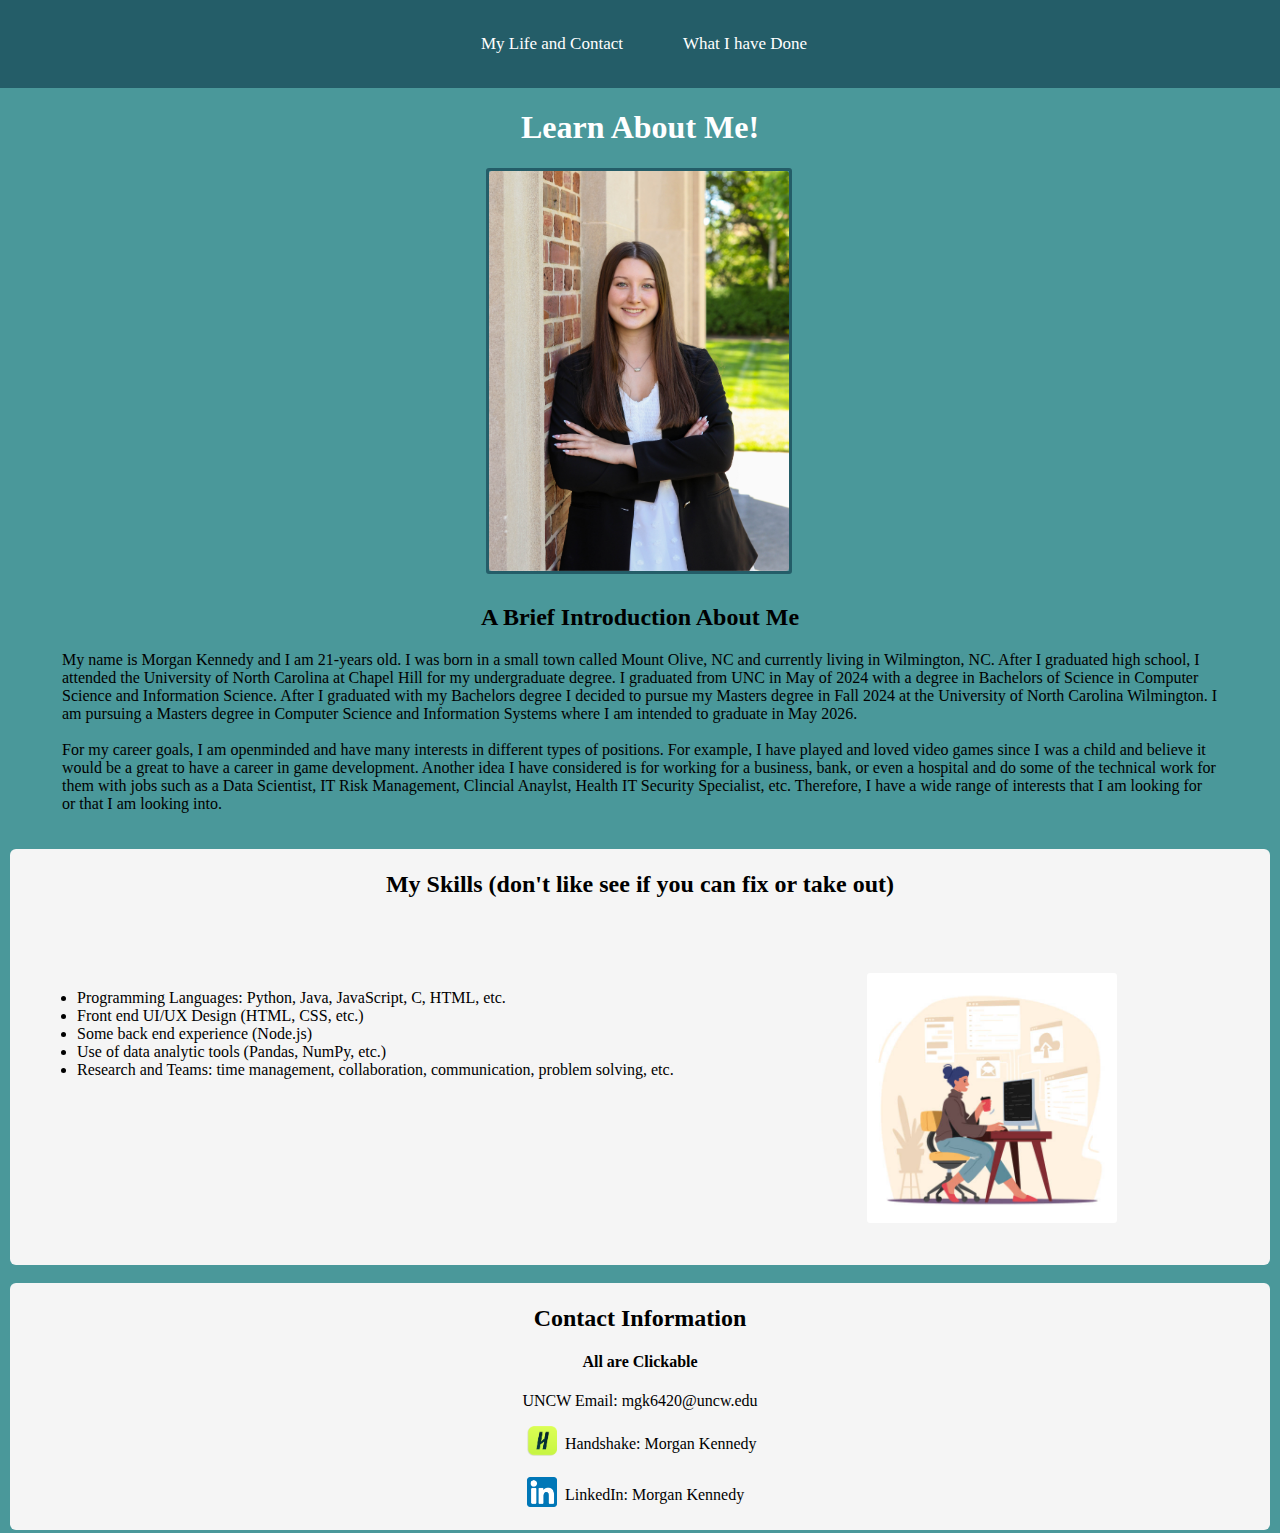
<file: E-Portfolio/home.html>
<!DOCTYPE html>
<html lang="en">

<head>
    <title>
        About Me
    </title>
    <link rel="stylesheet" type="text/css" href="style.css">
</head>

<body>
    <div class="nav-bar">
        <a href="home.html">My Life and Contact</a>
        <a href="pageTwo.html">What I have Done</a>
     </div>

     <!--About Me: A brief introduction about yourself, your academic background, and career goals.
        Skills: List technical and soft skills relevant to your career.
        Contact Information: Include a way for potential employers to contact you (email, LinkedIn, etc.).-->

        <h1>
            Learn About Me!
        </h1>

        <div class="PictureOfMe">
            <img src="MePart2.JPEG" height="400" width="300" alt="" class="center">
        </div>

    <div class="Introduction">
        <h2>
            A Brief Introduction About Me
        </h2>
        <div class="IntroText">
            <p>
                My name is Morgan Kennedy and I am 21-years old. I was born in a small town called Mount Olive, NC and currently living in Wilmington, NC.
                After I graduated high school, I attended the University of North Carolina at Chapel Hill for my undergraduate degree.
                I graduated from UNC in May of 2024 with a degree in Bachelors of Science in Computer Science and Information Science.
                After I graduated with my Bachelors degree I decided to pursue my Masters degree in Fall 2024 at the University of North
                Carolina Wilmington. I am pursuing a Masters degree in Computer Science and Information Systems where I am intended to
                graduate in May 2026. 
                <br>
                <br>
                For my career goals, I am openminded and have many interests in different types of positions. For example, I have played and loved
                video games since I was a child and believe it would be a great to have a career in game development. Another idea I have considered is
                for working for a business, bank, or even a hospital and do some of the technical work for them with jobs such as a Data Scientist,
                IT Risk Management, Clincial Anaylst, Health IT Security Specialist, etc. Therefore, I have a wide range of interests that I am looking for 
                or that I am looking into. 
            </p>
        </div>
    </div>

    <br>
    
    <div class="Skills">
            <h2>
                My Skills (don't like see if you can fix or take out)
            </h2>
            
            <div class="List">
                <div class="SkillList">
                    <ul>
                        <li>Programming Languages: Python, Java, JavaScript, C, HTML, etc.</li>
                        <li>Front end UI/UX Design (HTML, CSS, etc.)</li>
                        <li>Some back end experience (Node.js)</li>
                        <li>Use of data analytic tools (Pandas, NumPy, etc.)</li>
                        <li>Research and Teams: time management, collaboration, communication, problem solving, etc.</li>
                    </ul>
                </div>
                <div class="SkillImage">
                    <img src="skillsImage.jpg" height="250" width="250" alt="">
                </div>
            </div>

    </div>

    <br>

    <div class="ContactInfo">    
        <h2>
            Contact Information
        </h2>

        <h4>
            All are Clickable
        </h4>
        
        <div class="Email">
            <p>
                UNCW Email: <a href="mailto:mgk6420@uncw.edu" class="emailLink">mgk6420@uncw.edu</a>
            </p>

            <p>
                <div class="Handshake">
                    <img src="handshake.png" height="30" width="30" alt=""> <a href="https://joinhandshake.com/" class="HandshakeLink"> Handshake: Morgan Kennedy</a>
                </div>
            </p>

            <p>
                <div class="LinkedIn">
                    <img src="linkedin.png" height="30" width="30" alt=""> <a href="https://www.linkedin.com/login" class="LinkedinLink"> LinkedIn: Morgan Kennedy</a>
                </div>
            </p>
        </div>
    </div>

</body>


</html>
</file>
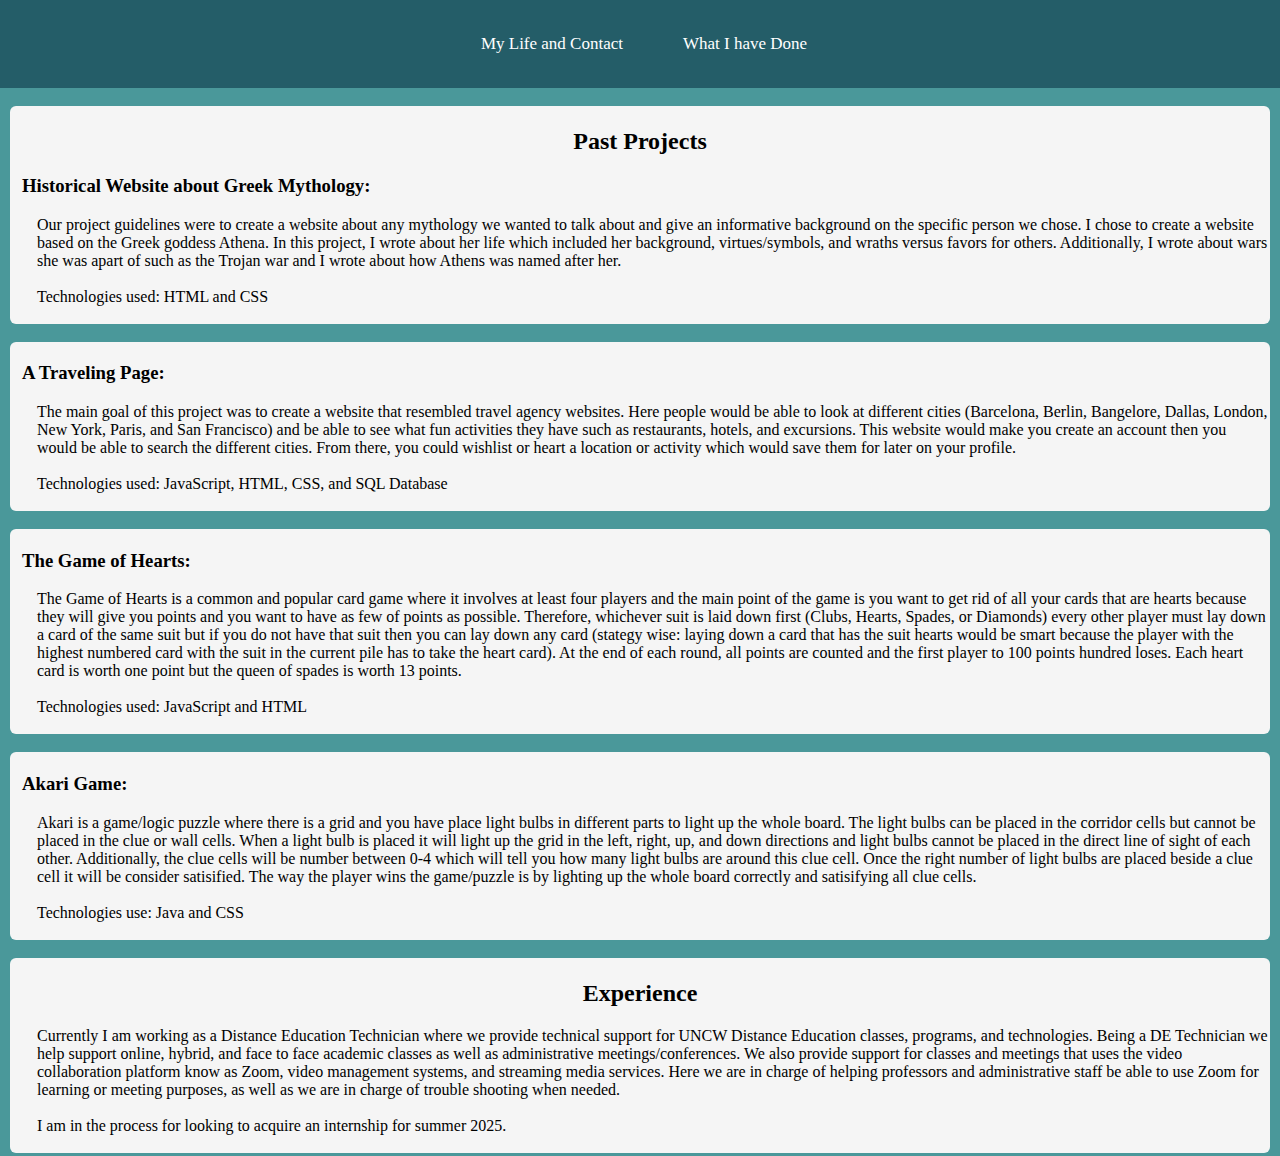
<file: E-Portfolio/pageTwo.html>
<!DOCTYPE html>
<html lang="en">

<head>
    <title>
        Experience
    </title>
    <link rel="stylesheet" type="text/css" href="style.css">
</head>

<body>
    <div class="nav-bar">
        <a href="home.html">My Life and Contact</a>
        <a href="pageTwo.html">What I have Done</a>
    </div>

    <br>

    <!--Projects: Showcase 3-5 of your projects, including descriptions, technologies used, and links if applicable.
        Experience: Any relevant work experience or internships, with descriptions of your responsibilities and achievements.-->

    <div class="GreekMyth">
    <h2>
        Past Projects
    </h2>

    <h3>
        Historical Website about Greek Mythology:
    </h3>

    <div class="HistoryPara">
    <p>
        Our project guidelines were to create a website about any mythology we wanted to talk about
        and give an informative background on the specific person we chose. I chose to create a website
        based on the Greek goddess Athena. In this project, I wrote about her life which included her background,
        virtues/symbols, and wraths versus favors for others. Additionally, I wrote about wars she was apart
        of such as the Trojan war and I wrote about how Athens was named after her. 
        <br>
        <br>
        Technologies used: HTML and CSS
    </p>
    </div>
    </div>

    <br>

    <div class="TravelingPage">
    <h3>
        A Traveling Page:
    </h3>

    <div class="TravelPara">
    <p>
        The main goal of this project was to create a website that resembled travel agency websites.
        Here people would be able to look at different cities (Barcelona, Berlin, Bangelore, Dallas, 
        London, New York, Paris, and San Francisco) and be able to see what fun activities they have such
        as restaurants, hotels, and excursions. This website would make you create an account then you
        would be able to search the different cities. From there, you could wishlist or heart a location or activity
        which would save them for later on your profile.
        <br>
        <br>
        Technologies used: JavaScript, HTML, CSS, and SQL Database
    </p>
    </div>
    </div>

    <br>

    <div class="Hearts">
    <h3>
        The Game of Hearts:
    </h3>

    <div class="HeartPara">
    <p>
        The Game of Hearts is a common and popular card game where it involves at least four players and
        the main point of the game is you want to get rid of all your cards that are hearts because they will
        give you points and you want to have as few of points as possible. Therefore, whichever suit is laid down first
        (Clubs, Hearts, Spades, or Diamonds) every other player must lay down a card of the same suit but if you do 
        not have that suit then you can lay down any card (stategy wise: laying down a card that has the suit hearts
        would be smart because the player with the highest numbered card with the suit in the current pile has to take the heart card).
        At the end of each round, all points are counted and the first player to 100 points hundred loses. Each heart card
        is worth one point but the queen of spades is worth 13 points.
        <br>
        <br>
        Technologies used: JavaScript and HTML
    </p>
    </div>
    </div>

    <br>

    <div class="Akari">
    <h3>
        Akari Game:
    </h3>

    <div class="AkariPara">
    <p>
        Akari is a game/logic puzzle where there is a grid and you have place light bulbs in different parts to light up
        the whole board. The light bulbs can be placed in the corridor cells but cannot be placed in the clue or wall cells.
        When a light bulb is placed it will light up the grid in the left, right, up, and down directions and light 
        bulbs cannot be placed in the direct line of sight of each other. Additionally, the clue cells will be number between
        0-4 which will tell you how many light bulbs are around this clue cell. Once the right number of light bulbs
        are placed beside a clue cell it will be consider satisified. The way the player wins the game/puzzle is by
        lighting up the whole board correctly and satisifying all clue cells. 
        <br>
        <br>
        Technologies use: Java and CSS
    </p>
    </div>
    </div>

    <br>

    <div class="Experience">
    <h2>
        Experience
    </h2>

    <div class="ExPara">
    <p>
        Currently I am working as a Distance Education Technician where we provide technical support for UNCW Distance Education classes, 
        programs, and technologies. Being a DE Technician we help support online, hybrid, and face to face academic classes
        as well as administrative meetings/conferences. We also provide support for classes and meetings that uses the
        video collaboration platform know as Zoom, video management systems, and streaming media services. Here we are in charge
        of helping professors and administrative staff be able to use Zoom for learning or meeting purposes, as well 
        as we are in charge of trouble shooting when needed.
        <br>
        <br>
        I am in the process for looking to acquire an internship for summer 2025.  
    </p>
    </div>
    </div>
</body>


</html>
</file>
<file: E-Portfolio/style.css>
/*Home and Page Two*/
img{
    object-fit: cover;
    /*border: 4px solid;*/
    /*border-color: #007D83;*/
    border-radius: 3px;
    margin-bottom: 5px;
}

body{
    background-color: #4A989A;
    margin: 0;
    padding: 0;
    overflow-x: hidden;
}

.nav-bar{
    overflow: hidden;
    background-color: #245D68;
    width: 100%;
    margin: auto;
    display: flex;
    justify-content: center;
    padding: 4px;
}

.nav-bar a{
    color: white;
    text-align: center;
    padding: 30px 30px 30px 30px;
    font-size: 17px;
    margin: 0px;
    display: block;
    text-decoration: none;
    font-family: Georgia, 'Times New Roman', Times, serif;
}

.nav-bar a:hover{
    background-color: #007D83;
    color: white;
}

h1{
    text-align: center;
    color: white;
}

h2{
    text-align: center;
}

h4{
    text-align: center;
}
/*Page Home Only*/
.PictureOfMe{
    margin-left: 38%;
    width: 300px;
    height: 400px;
    border: 3px solid;
    border-color: #245D68;
    border-radius: 3px;
    margin-bottom: 8px;
}

.Introduction{
    padding:2px;
    margin: 0px 10px;
}

.IntroText{
    margin-left: 50px;
    margin-right: 50px;
}

.List {
    display: flex; /* Use flexbox for layout */
    justify-content: space-between; /* Space between list and image */
    align-items: flex-start; /* Align items at the start */
    margin-top: 75px;
}

.SkillList {
    flex: 1; /* Allow this to take available space */
}

.Skills{
    background-color: #f5f5f5;
    border-radius: 6px;
    padding: 2px;
    margin: 0px 10px;
}

.SkillList{
    margin-left: 25px;
}

.SkillImage{
    border-color: none;
    display: flex;
    align-items: center;
    margin-right: 12%;
    margin-bottom: 35px;
    margin-top: 0px;
}

.ContactInfo{
    background-color: #f5f5f5;
    border-radius: 6px;
    padding: 2px;
    margin-left: 10px;
    margin-right: 10px;
    margin-bottom: 3px;
}

.Email{
    text-align: center;
}

.emailLink{
    color: black;
    text-decoration: none;
}

.emailLink:hover{
    color: #4A989A;
}

.Handshake{
    border-color: none;
    display: flex;
    align-items: center;
    margin-left: 41%;
}

.Handshake img {
    margin-right: 8px;
}

.HandshakeLink{
    color: black;
    text-decoration: none;
}

.HandshakeLink:hover{
    color: #4A989A;
}

.LinkedIn{
    border-color: none;
    display: flex;
    align-items: center;
    margin-left: 41%;
}

.LinkedIn img {
    margin-right: 8px;
}

.LinkedinLink{
    color: black;
    text-decoration: none;
}

.LinkedinLink:hover{
    color: #4A989A;
}

/*Page two only*/

h3{
    margin-left: 10px;
}

.GreekMyth{
    background-color: #f5f5f5;
    border-radius: 6px;
    padding:2px;
    margin: 0px 10px;
}

.HistoryPara{
    margin-left: 25px;
}

.TravelingPage{
    background-color: #f5f5f5;
    border-radius: 6px;
    padding:2px;
    margin: 0px 10px;
}

.TravelPara{
    margin-left: 25px;
}

.Hearts{
    background-color: #f5f5f5;
    border-radius: 6px;
    padding:2px;
    margin: 0px 10px;
}

.HeartPara{
    margin-left: 25px;
}

.Akari{
    background-color: #f5f5f5;
    border-radius: 6px;
    padding:2px;
    margin: 0px 10px;
}

.AkariPara{
    margin-left: 25px;
}

.Experience{
    background-color: #f5f5f5;
    border-radius: 6px;
    padding:2px;
    margin-left: 10px;
    margin-right: 10px;
    margin-bottom: 3px;
}

.ExPara{
    margin-left: 25px;
}
</file>
